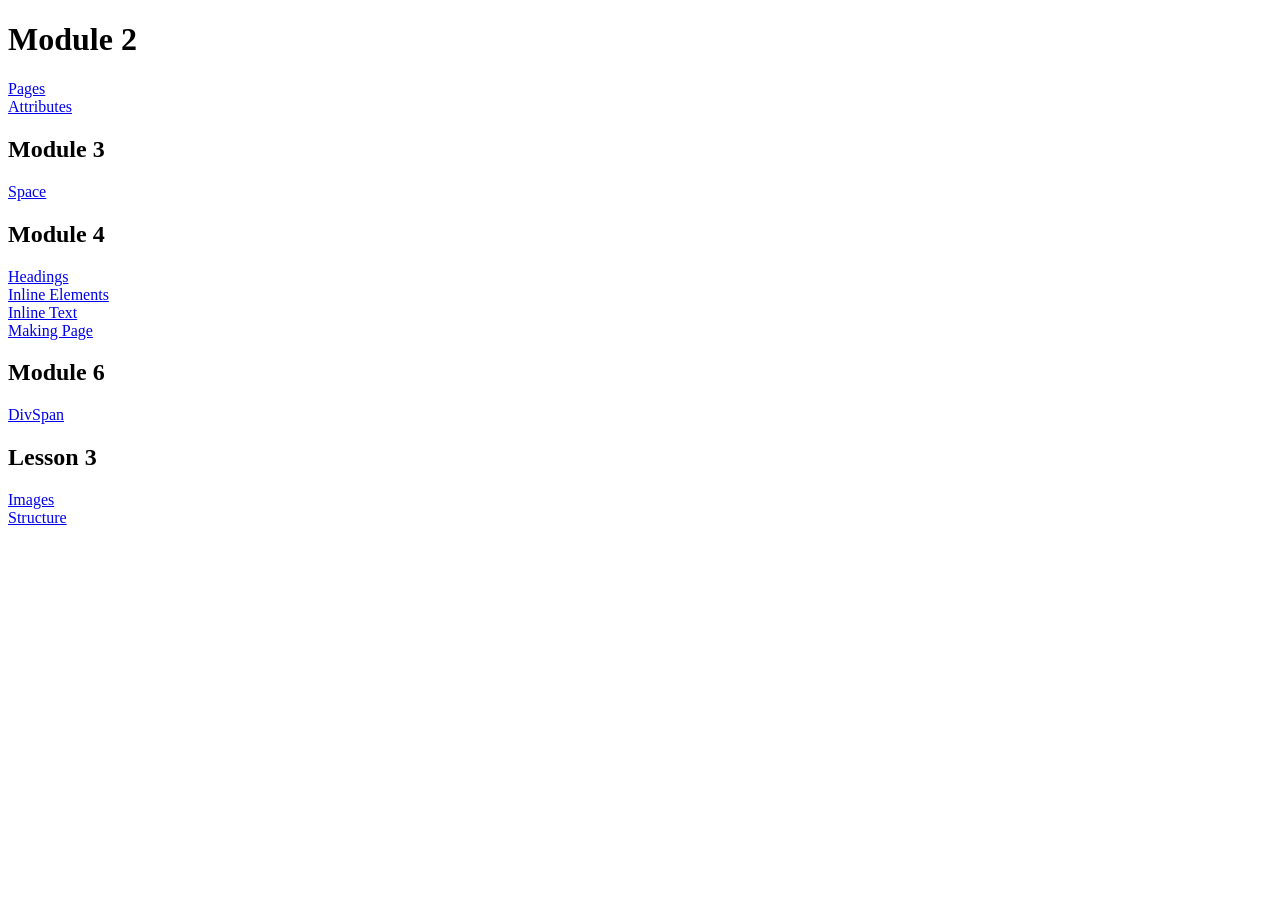
<file: Unit3/index.html>
<!DOCTYPE HTML>

<html lang="en">
	<head>
		<meta charset="utf-8">
		<title>Links</title>
	</head>
	
	<body>
		<h1>Module 2</h1>
		<nav>
			<a href="file:///C:/Users/taylorrylan/Documents/Web%20Design/git/WebdesignPages/Unit3/Module%202/U3M2L1page.html">Pages</a><br>
			<a href="file:///C:/Users/taylorrylan/Documents/Web%20Design/git/WebdesignPages/Unit3/Module%202/U3M3L2Att.html">Attributes</a><br>
		<h1>Module 3</h1>
			<a href="file:///C:/Users/taylorrylan/Documents/Web%20Design/git/WebdesignPages/Unit3/Module%203/space.html">Space</a><br>
		<h1>Module 4</h1>
			<a href="file:///C:/Users/taylorrylan/Documents/Web%20Design/git/WebdesignPages/Unit3/Module%204/headings.html">Headings</a><br>
			<a href="file:///C:/Users/taylorrylan/Documents/Web%20Design/git/WebdesignPages/Unit3/Module%204/inlineElements.html">Inline Elements</a><br>
			<a href="file:///C:/Users/taylorrylan/Documents/Web%20Design/git/WebdesignPages/Unit3/Module%204/inlineText.html">Inline Text</a><br>
			<a href="file:///C:/Users/taylorrylan/Documents/Web%20Design/git/WebdesignPages/Unit3/Module%204/MakingPage.html">Making Page</a><br>
		<h1>Module 6</h1>
			<a href="file:///C:/Users/taylorrylan/Documents/Web%20Design/git/WebdesignPages/Unit3/Module%206/lesson3/structure.html">DivSpan</a><br>
		<h2>Lesson 3</h2>
			<a href="file:///C:/Users/taylorrylan/Documents/Web%20Design/git/WebdesignPages/Unit3/Module%206/lesson3/images.html">Images</a><br>
			<a href="file:///C:/Users/taylorrylan/Documents/Web%20Design/git/WebdesignPages/Unit3/Module%206/lesson3/structure.html">Structure</a><br>
</file>
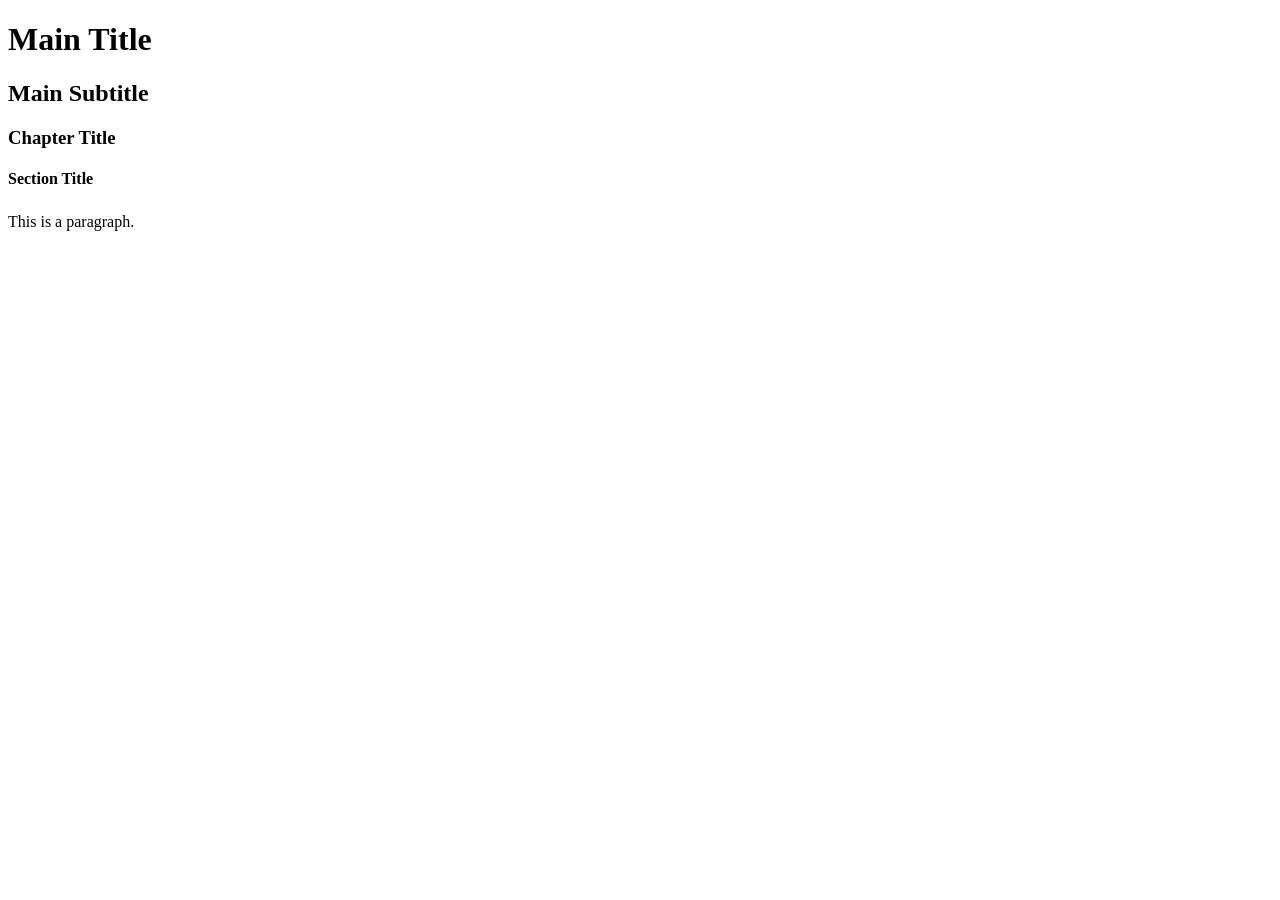
<file: Unit3/Module 4/headings.html>
<!DOCTYPE html>

<html>
	<head>
		<meta charset="utf-8">
		<title>Text Elements</title>
	</head>
	
	<body>
		<h1>Main Title</h1>
		<h2>Main Subtitle</h2>
		<h3>Chapter Title</h3>
		<h4>Section Title</h4>
		<h5></h5>
		<h6></h6>
		
		<p>This is a paragraph.</p>
	</body>
</html>
</file>
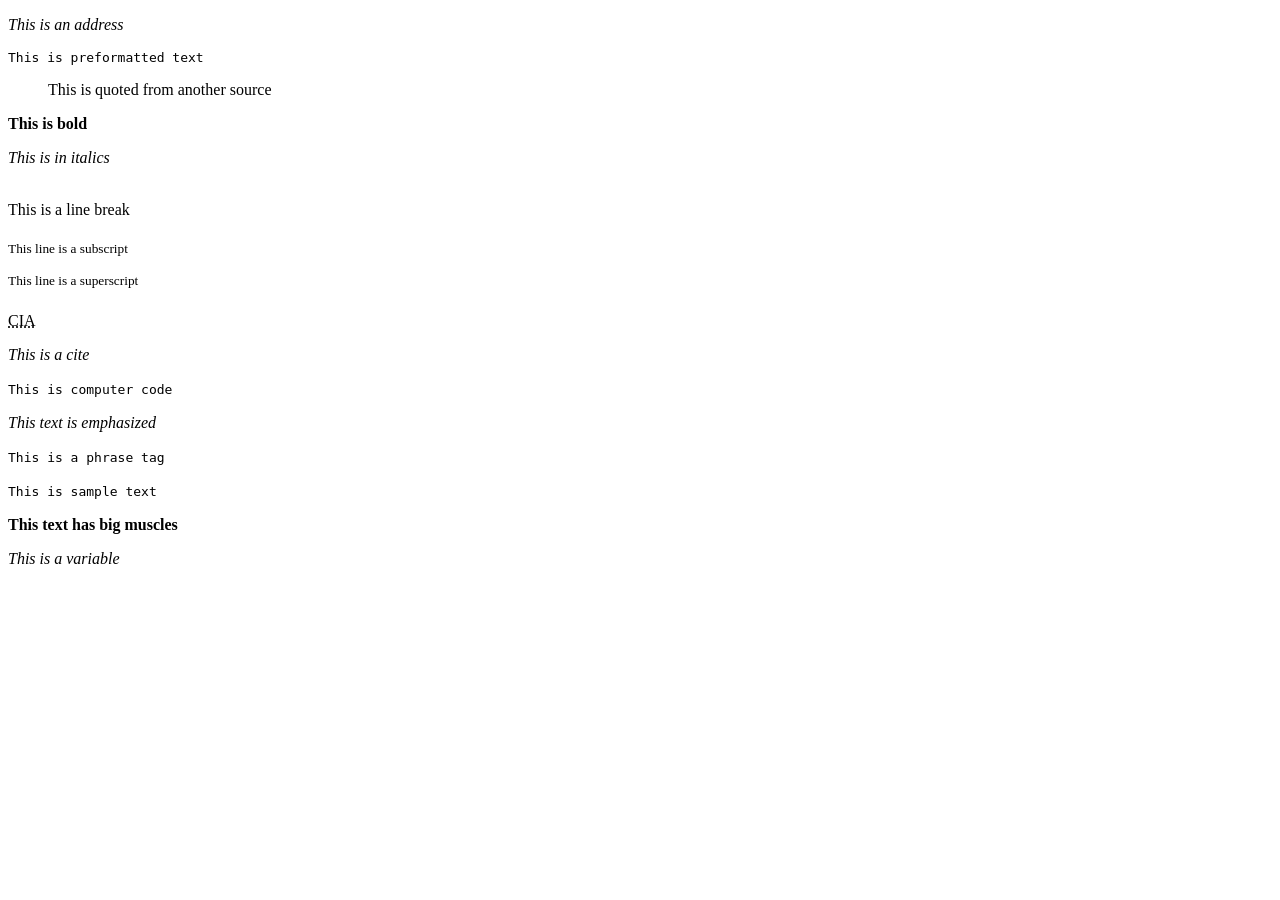
<file: Unit3/Module 4/MakingPage.html>
<!DOCTYPE HTML>
<html>
	<head>
		<title>inline Text</title>
	</head>
	<body>
	
	<p><address>This is an address</address></p>
	<p><pre>This is preformatted text</pre></p>
	<p><blockquote>This is quoted from another source</blockquote></p>
	<p><b>This is bold</b></p>
	<p><i>This is in italics</i></p>
	<p><br>This is a line break</br></p>
	<p><sub>This line is a subscript</sub></p>
	<p><sup>This line is a superscript</sup></p>
	<p><abbr title="Central Intelligence Agency">CIA</abbr></p>
	<p><cite>This is a cite</cite></p>
	<p><code>This is computer code</code></p>
	<p><em>This text is emphasized</em></p>
	<p><kbd>This is a phrase tag</kbd></p>
	<p><samp>This is sample text</samp></p>
	<p><strong>This text has big muscles</strong></p>
	<p><var>This is a variable</var></p>
</file>
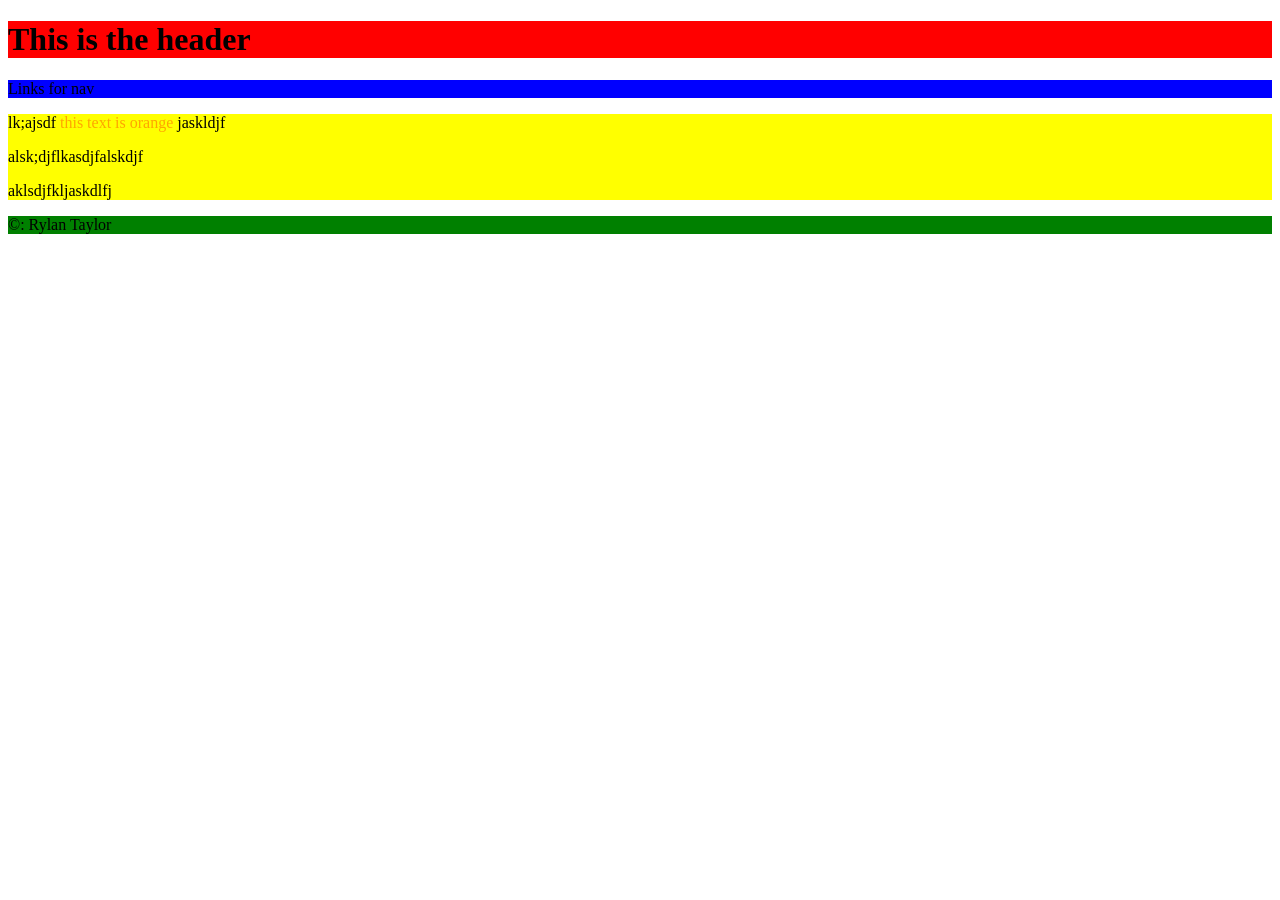
<file: Unit3/Module 6/divSpan.html>
<!DOCTYPE html>

<html lang="en"
	<head>
		<meta charset="utf-8">
		<title> How to code the div and span elements</title>
		<link rel="stylesheet" href="formatting.css">
	</head>
	
	<body>
		<div id="header">
			<h1>This is the header</h1>
		</div>
		
		<div id="nav">
			<p>Links for nav</p>
		</div>
		
		<div id="body">
			<p>lk;ajsdf <span class="orange">this text is orange</span> jaskldjf</p>
			<p>alsk;djflkasdjfalskdjf</p>
			<p>aklsdjfkljaskdlfj</p>
		</div>
		
		<div id="footer">
			<p>&copy: Rylan Taylor</p>
		</div>
	</body>
</html>
</file>
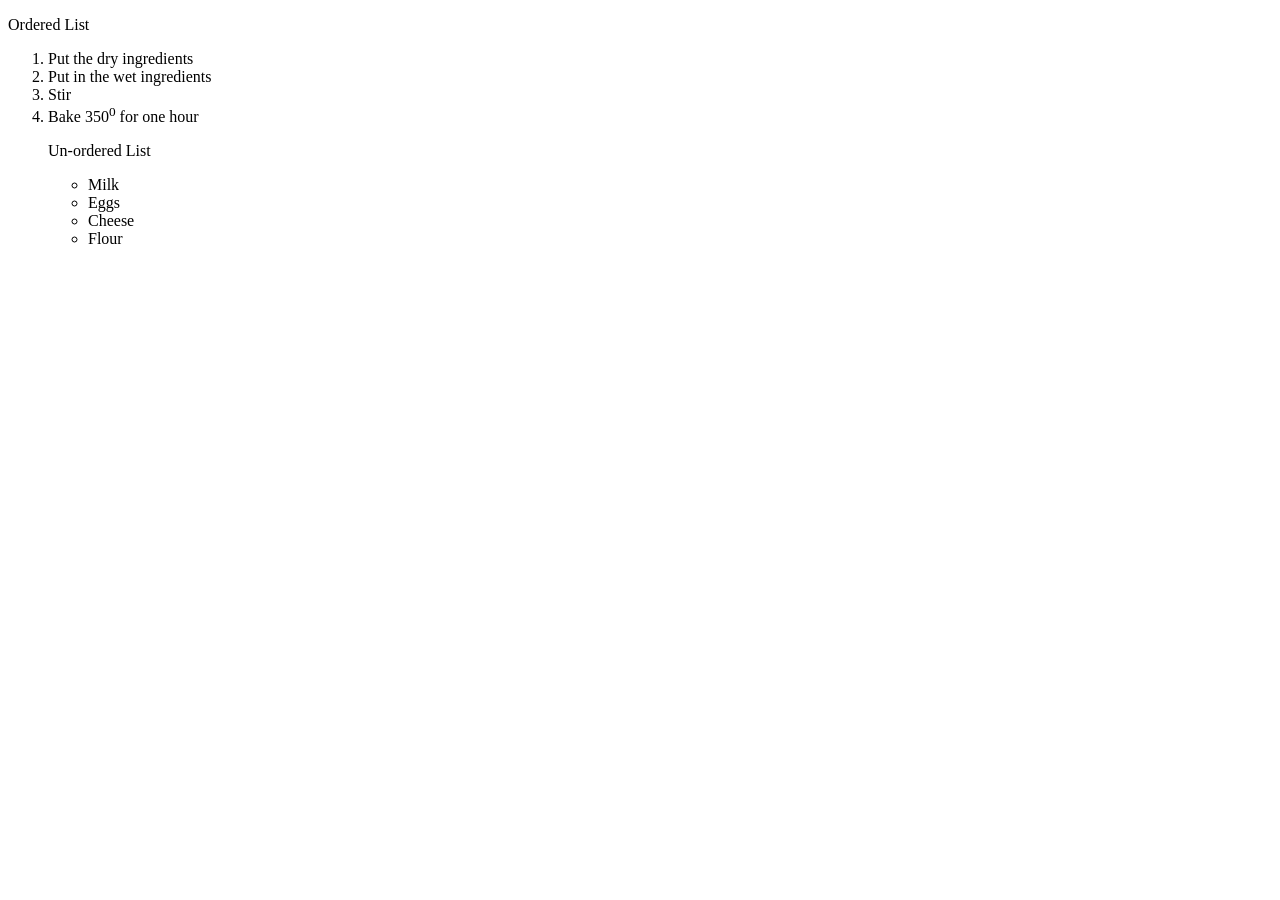
<file: Unit3/Module 8/list.html>
<!DOCTYPE html>

<html lang="en">
	<head>
		<meta charset="utf-8">
		<title>Lists</title>
	</head>
	
	<body>
		<p>Ordered List</p>
		<ol>
			<li>Put the dry ingredients</li>
			<li>Put in the wet ingredients</li>
			<li>Stir</li>
			<li>Bake 350<sup>0</sup> for one hour</li>
			
		<p>Un-ordered List</p>
		<ul>
			<li>Milk</li>
			<li>Eggs</li>
			<li>Cheese</li>
			<li>Flour</li>
		</ul>
	</body>
</html>
</file>
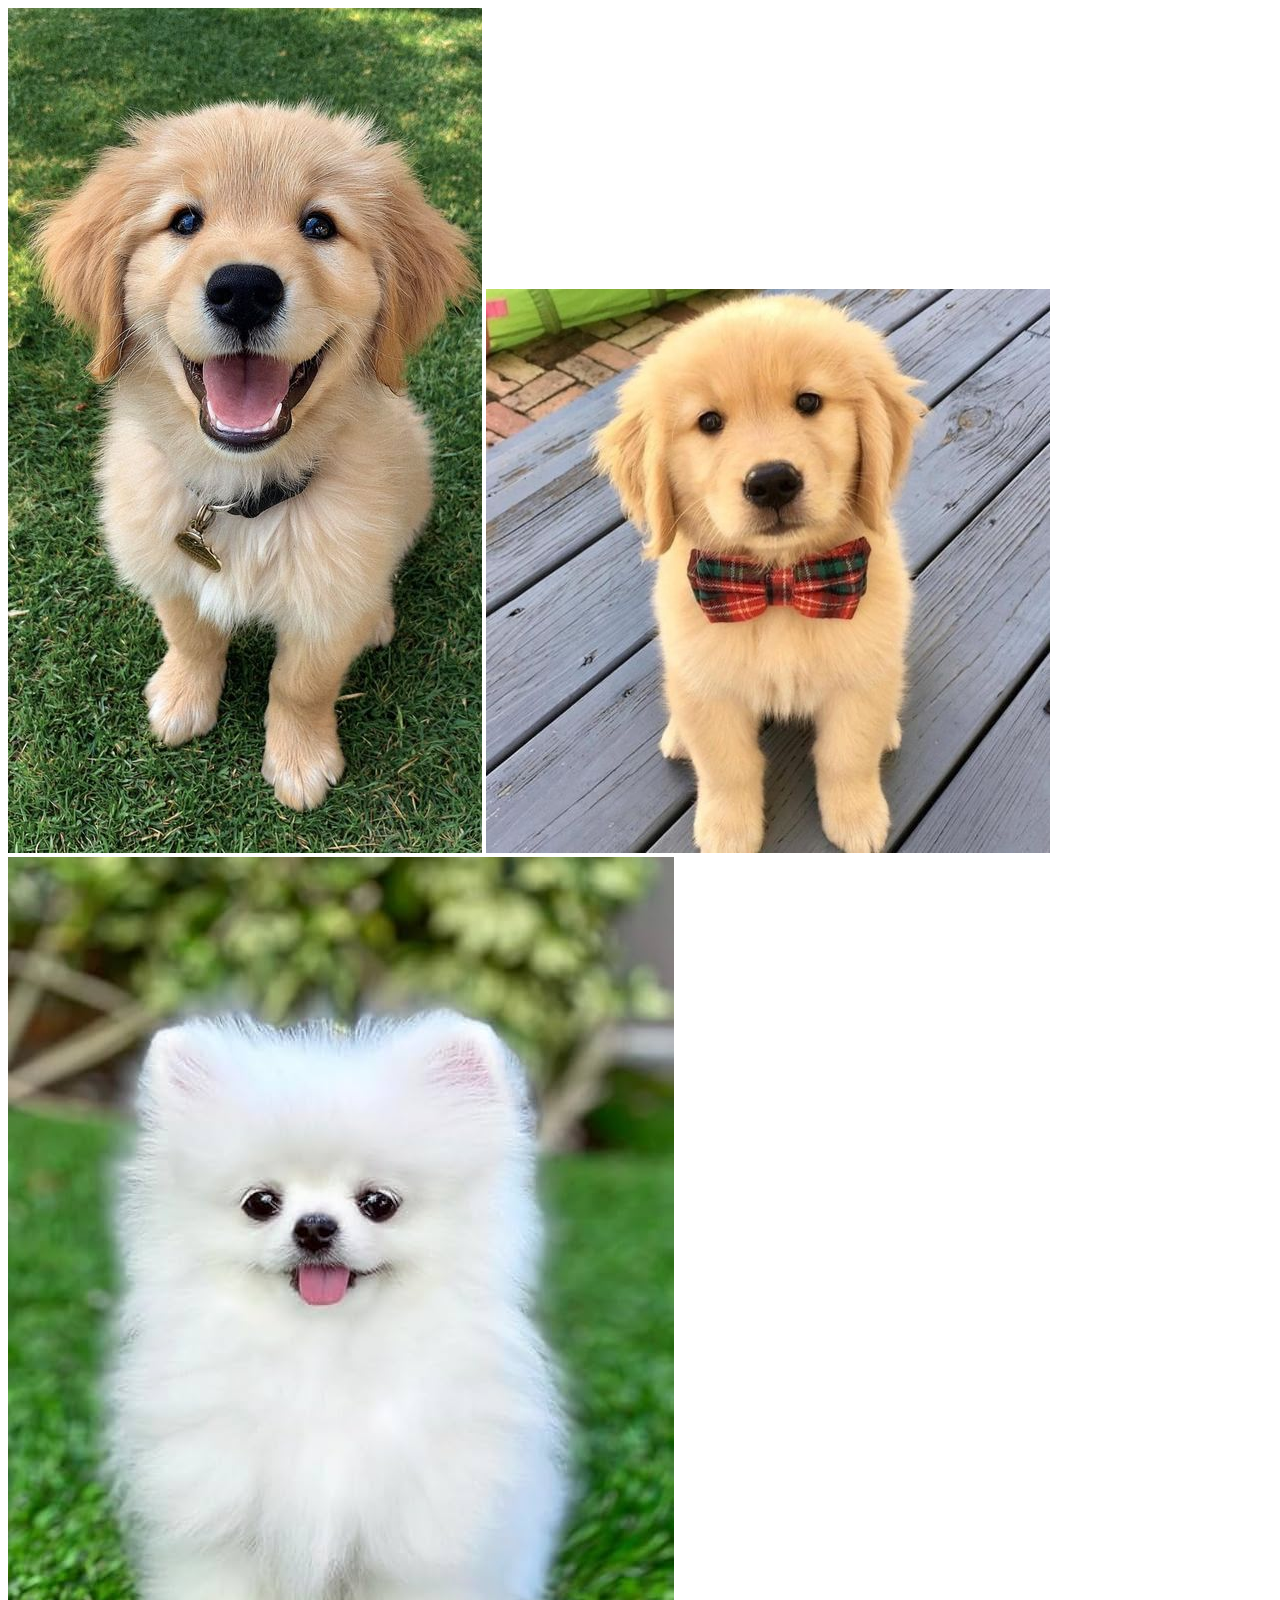
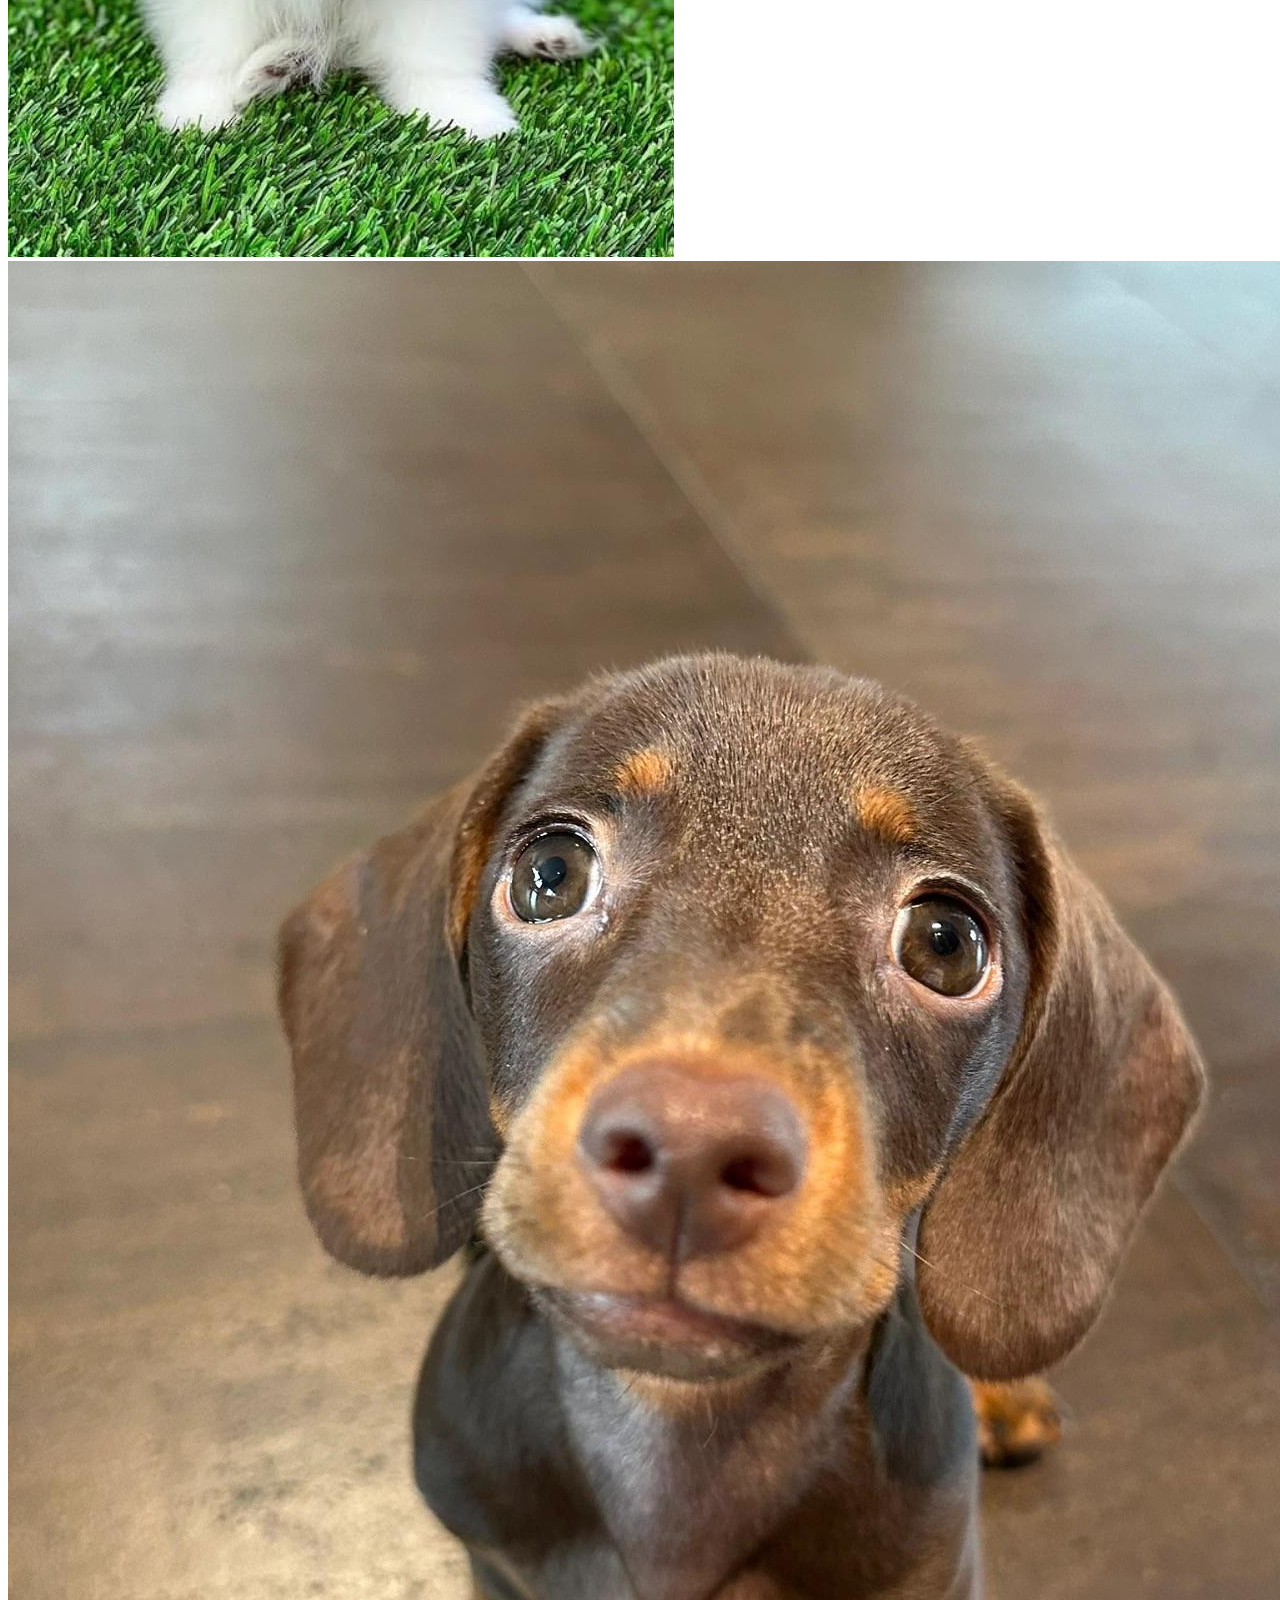
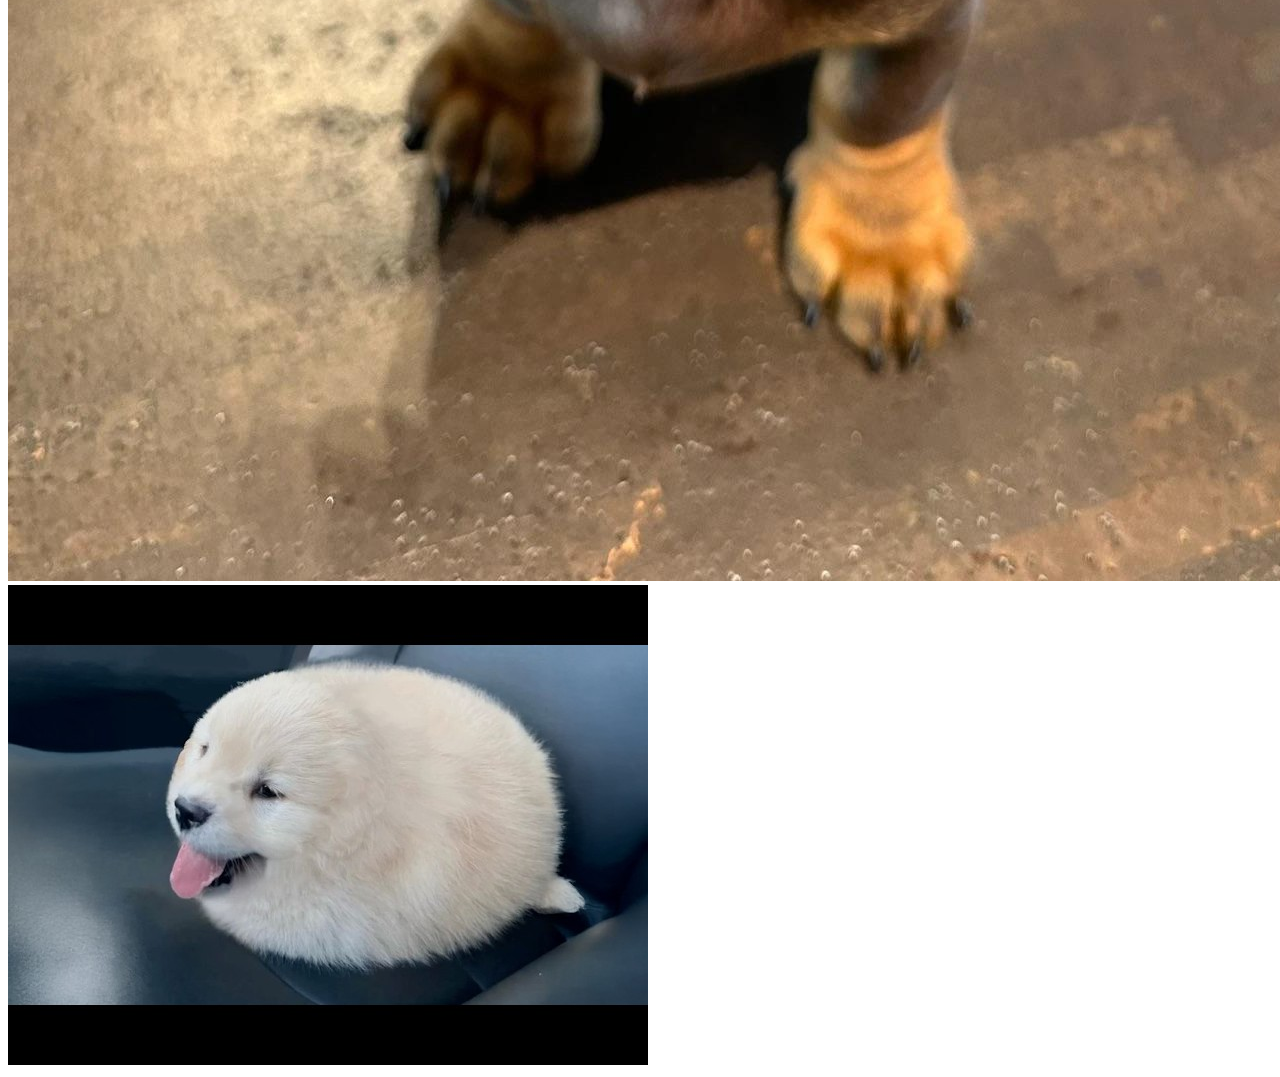
<file: Unit3/Module 6/lesson3/images.html>
<!DOCTYPE html>

<html lang="en">
	<head>
		<meta charset="utf-8">
		<title>Images</title>
	</head>
	
	<body>
		<image src="cutedoggo.jpg">
		<image src="bowtiedog.jpg">
		<image src="whitedog.jpg">
		<image src="dachshund.jpg">
		<image src="balldog.jpg">
	</body>
</html>
</file>
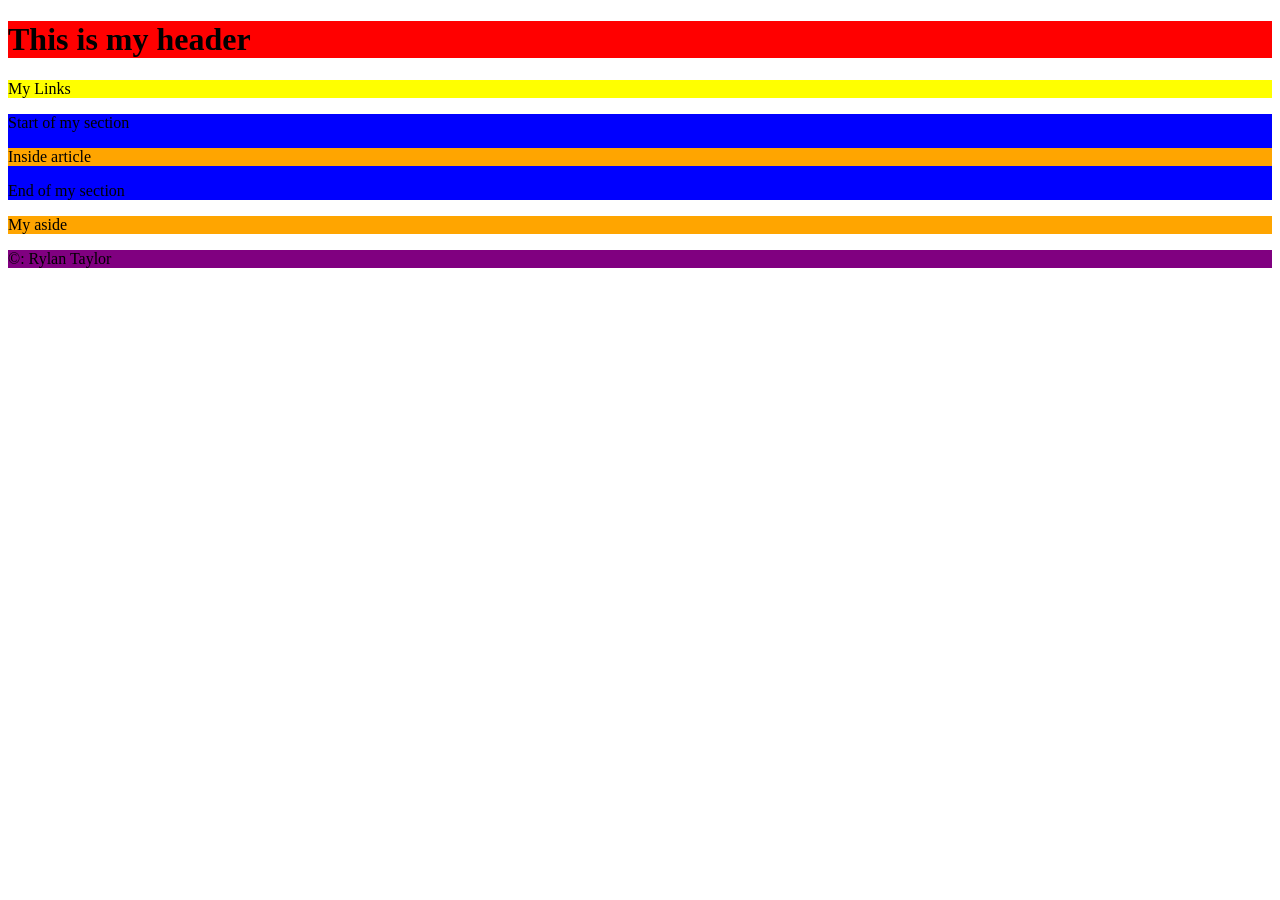
<file: Unit3/Module 6/lesson3/structure.html>
<!DOCTYPE html>

<html lang="en">
	<head>
		<meta charset="utf-8">
		<title>HTML5 Structure</title>
		<link rel="stylesheet" href="formatting.css">
	</head>
	
	<body>
		<header>
			<h1>This is my header</h1>
		</header>
		
		<nav>
			<p>My Links</p>
		</nav>
		
		<section>
			<p>Start of my section</p>
			<article>
				<p>Inside article</p>
			</article>
			<p>End of my section</p>
		</section>
		
		<aside>
			<p>My aside</p>
		</aside>
		
		<footer>
			<p>&copy: Rylan Taylor</p>
		</footer>
	</body>
</html>
</file>
<file: Unit3/Module 6/formatting.css>
#header{
	background-color: red;
}

#nav{
	background-color: blue;
}

#body{
	background-color: yellow;
}

#footer{
	background-color: green;
}

.orange{
	color: orange;
}
</file>
<file: Unit3/Module 6/lesson3/formatting.css>
header{
	background-color:red;
}

nav{
	background-color:yellow;
}

section{
	background-color:blue;
}

aside{
	background-color:orange;
}

article{
	background-color:orange;
}

footer{
	background-color:purple;
}
</file>
